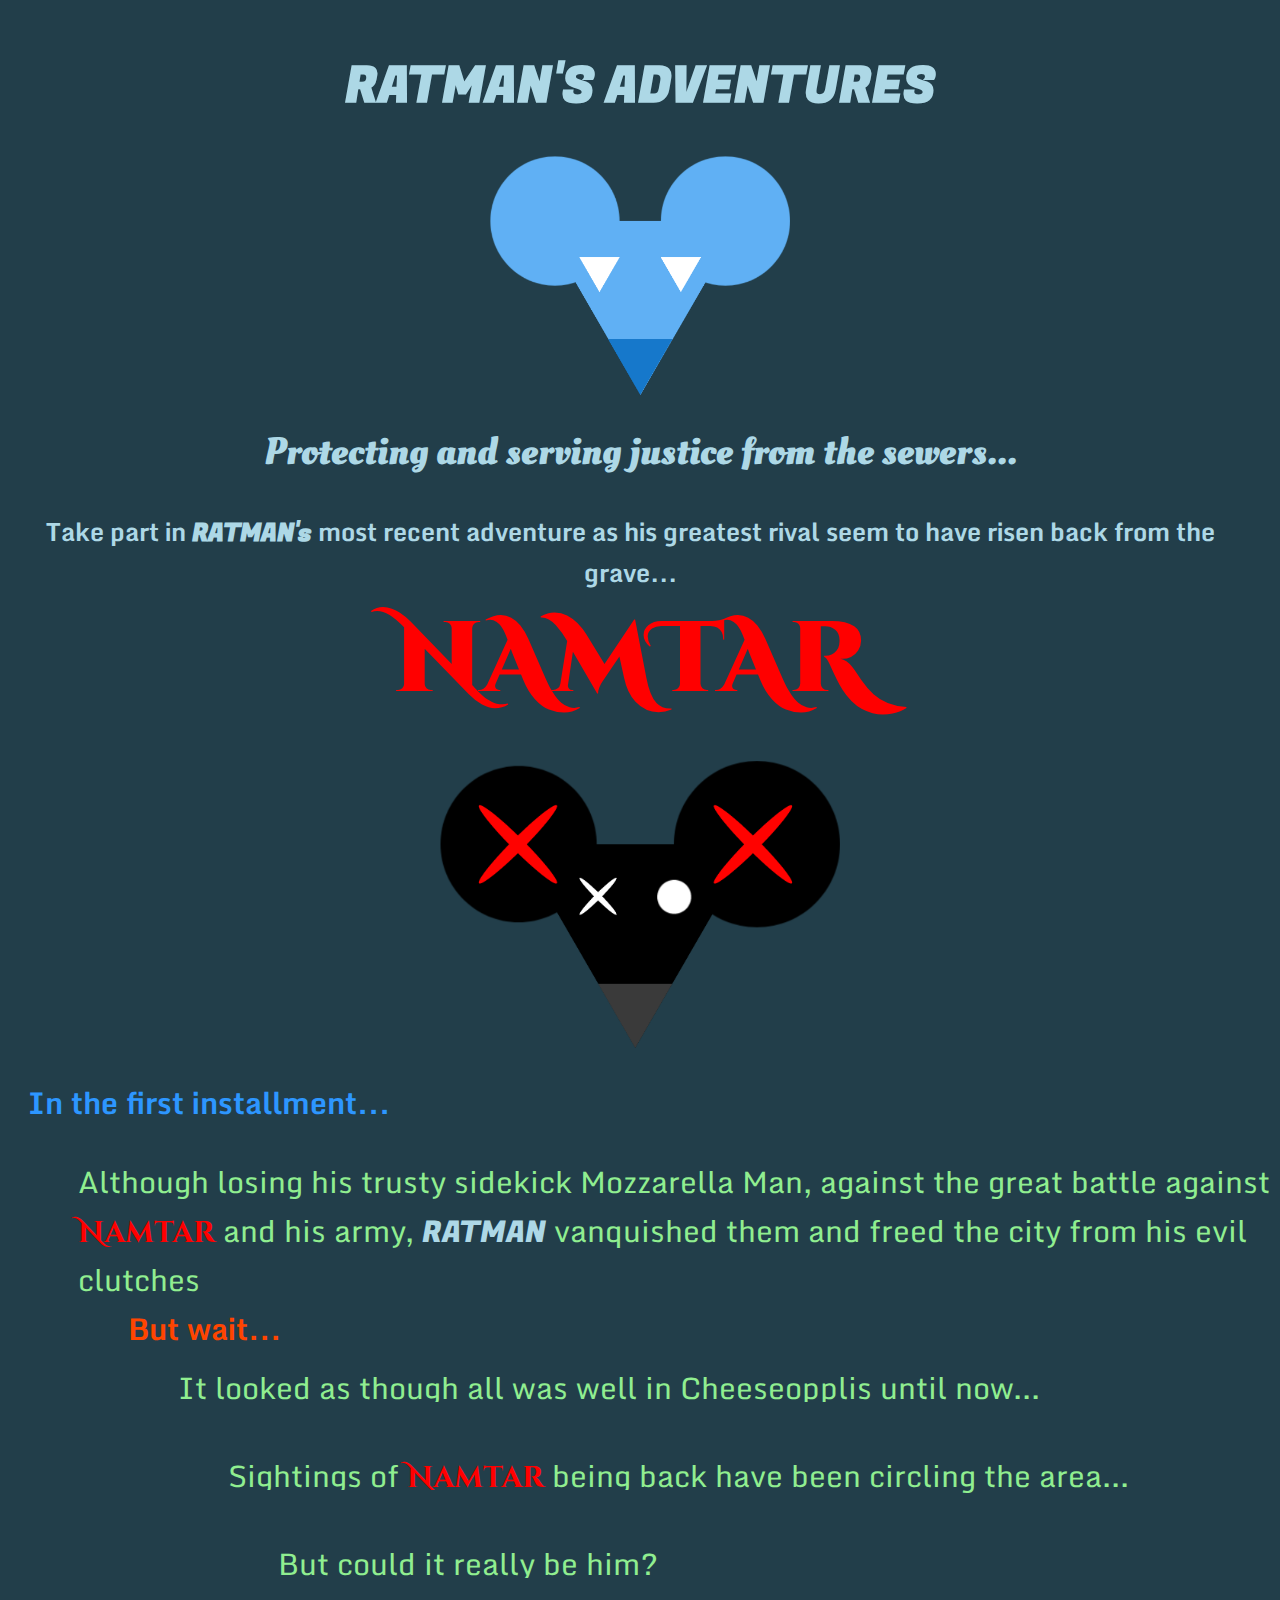
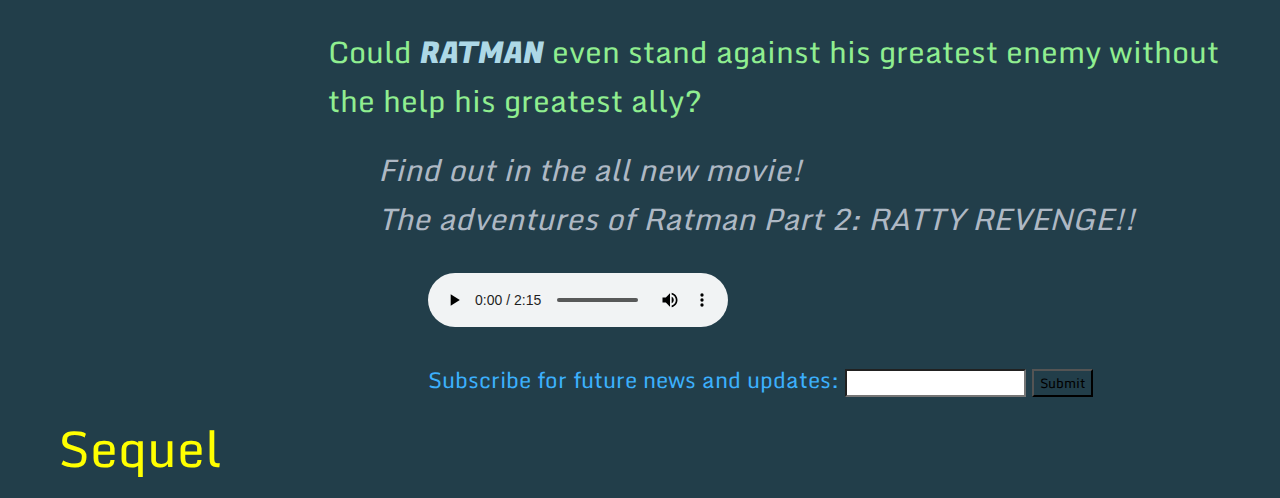
<file: index.html>
<!--
Credit to logomakr for allowing Travis to make the images
-->
<!DOCTYPE html>
<html>

<head>
    <link type="text/css" rel="stylesheet" href="style.css">
    <link href="https://fonts.googleapis.com/css?family=Fugaz+One" rel="stylesheet">
    <link href="https://fonts.googleapis.com/css?family=Monda" rel="stylesheet">
    <link href="https://fonts.googleapis.com/css?family=Oleo+Script" rel="stylesheet">
    <link href="https://fonts.googleapis.com/css?family=Cinzel+Decorative" rel="stylesheet">
</head>

<body>
    <div class="main-heading">
        <h1><span id="ratman">RATMAN'S ADVENTURES</span></h1>
        <img src="images/ratman-logo.png" width=300>
        <h2>Protecting and serving justice from the sewers...</h2>

        <h4><strong>Take part in <span id="ratman">RATMAN's</span> most recent adventure as his greatest rival seem to have risen back from the <span id="scary">grave</span>... <br>
            <span id="bignamtar">NAMTAR</span> <!--change to different font--></strong></h4>



        <img src="images/namtar-logo.png" width=400>



    </div>

    <div>
        <p>
            <span id="superlightblue"><strong>In the first installment...</strong></span>
        </p>
        <p>
            <span id="para-1">Although losing his trusty sidekick Mozzarella Man, against the great battle against <span id="namtar">Namtar</span> and his army, <span id="ratman">RATMAN</span> vanquished them and freed the city from his evil clutches</span>

        </p>
        <p>
            <span id="orangered"><strong>But wait...</strong></span>
        </p>
        <p>
            <span id="para-2">It looked as though all was well in Cheeseopplis until now... </span>
            <span id="para-3"><br> Sightings of <span id="namtar">Namtar</span> being back have been circling the area...</span>
            <span id="para-4"> <br> But could it really be him?</span>
            <span id="para-5"> <br> Could <span id="ratman">RATMAN</span> even stand against his greatest enemy without the help his greatest ally?</span>
        </p>
        <p>
            <span id="lightgrey"><em>Find out in the all new movie! <br>
            The adventures of Ratman Part 2: RATTY REVENGE!!</em></span>
        </p>
    </div>
    <audio controls>
      <source src="ratman-trailer.m4a" type="audio/mpeg">
        Your browser does not support the audio trailer.
    </audio>
    <div class="submit">
        <span id="sub"><br>Subscribe for future news and updates: <input class="email" type="email" name="email">
        <input class="submit-button" type="submit" value="Submit"></span>
    </div>

    <a href="sequel.html">Sequel</a>
</body>

</html>
</file>
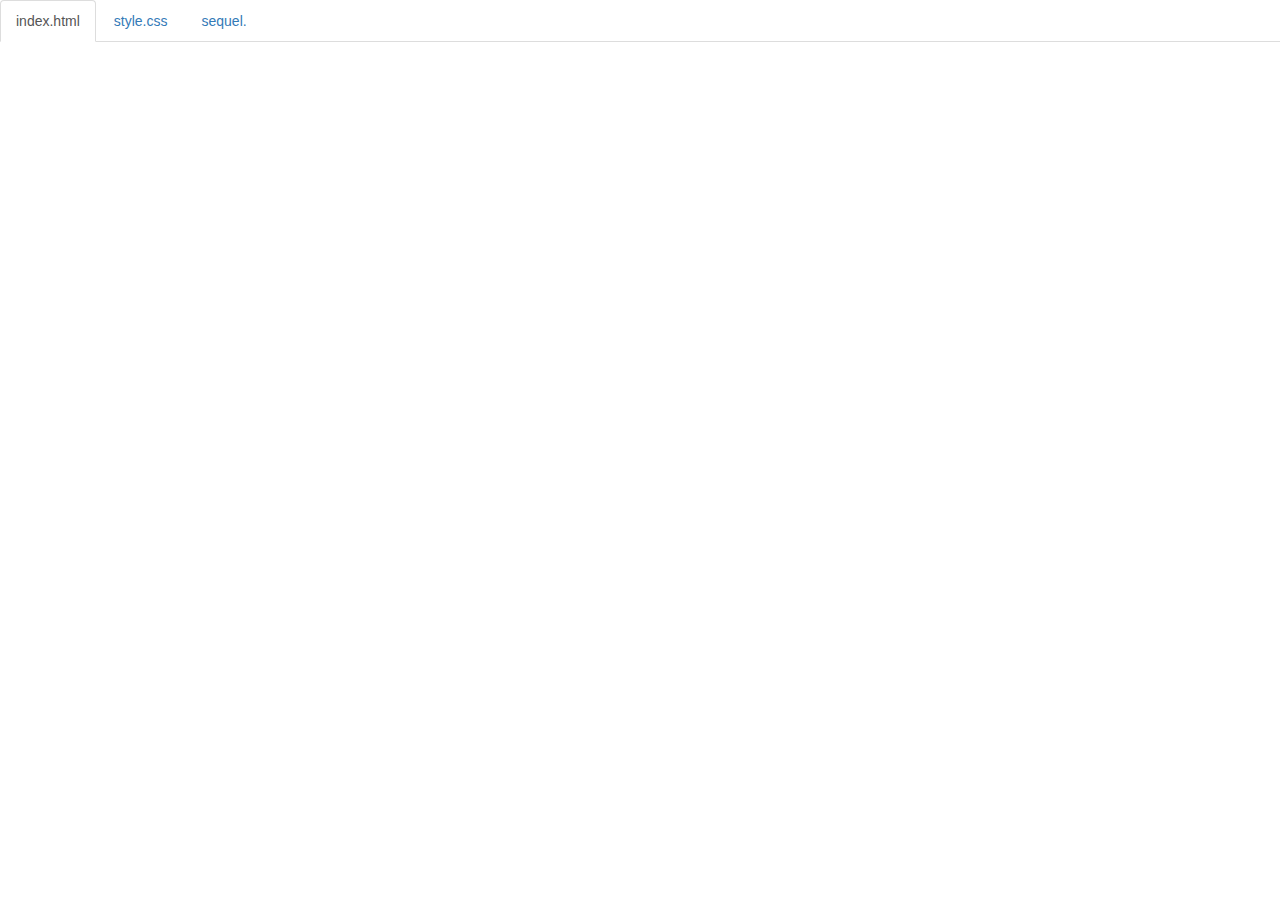
<file: code.html>
<!DOCTYPE html>
<html lang="en">

<head>
    <title>Code</title>
    <meta charset="utf-8">
    <meta name="viewport" content="width=device-width, initial-scale=1">
    <link rel="stylesheet" href="https://maxcdn.bootstrapcdn.com/bootstrap/3.3.6/css/bootstrap.min.css">
    <script src="https://ajax.googleapis.com/ajax/libs/jquery/1.12.0/jquery.min.js"></script>
    <script src="https://maxcdn.bootstrapcdn.com/bootstrap/3.3.6/js/bootstrap.min.js"></script>
    <style>
        body {
            padding-top: 50px;
        }
        .navbar-fixed-top {
            background-color: white;
        }
    </style>
</head>

<body>

<!--
The section below puts tabs at the top of the page.
As long as your files are index.html and style.css,
you don't need to change anything below.

If you have any other files, make sure you follow the structure below.
-->

    <div class="container-fluid">
        <ul class="nav nav-tabs navbar-fixed-top">
            <li class="active"><a href="#index">index.html</a></li>
            <li><a href="#style">style.css</a></li>
            <li><a href="#sequel">sequel.</a></li>
        </ul>

<!-- 
URL structure:
https://gist-it.appspot.com/github/OWNERSUSERNAME/REPONAME/raw/master/FILEPATH?footer=0

DIRECTIONS:
1. Copy the URL above
2. Paste it both places where you see URL below, i.e. script src="URL"
3. Replace the CAPITALIZED info with your info.

EXAMPLE: 
https://gist-it.appspot.com/github/bmuellerhstat/website-portfolio-example/raw/master/index.html?footer=0
-->
        <div class="tab-content">
            <div id="index" class="tab-pane fade in active">
                <script src="https://gist-it.appspot.com/github/travism7618/ratman-project/raw/master/index.html?footer=0"></script>
            </div>
            <div id="style" class="tab-pane fade">
                <script src="https://gist-it.appspot.com/github/travism7618/ratman-project/raw/master/style.css?footer=0"></script>
            </div>
            <div id="sequel" class="tab-pane fade">
                <script src="https://gist-it.appspot.com/github/travism7618/ratman-project/raw/master/sequel.html?footer=0"></script>
            </div>
        </div>
    </div>

    <script>
        $(document).ready(function() {
            $(".nav-tabs a").click(function() {
                $(this).tab('show');
            });
            $('.nav-tabs a').on('shown.bs.tab', function(event) {
                var x = $(event.target).text(); // active tab
                var y = $(event.relatedTarget).text(); // previous tab
                $(".act span").text(x);
                $(".prev span").text(y);
            });
            
            // custom code font-size (feel free to change this)
            $('pre').css('font-size','16px');
        });
    </script>

</body>

</html>
</file>
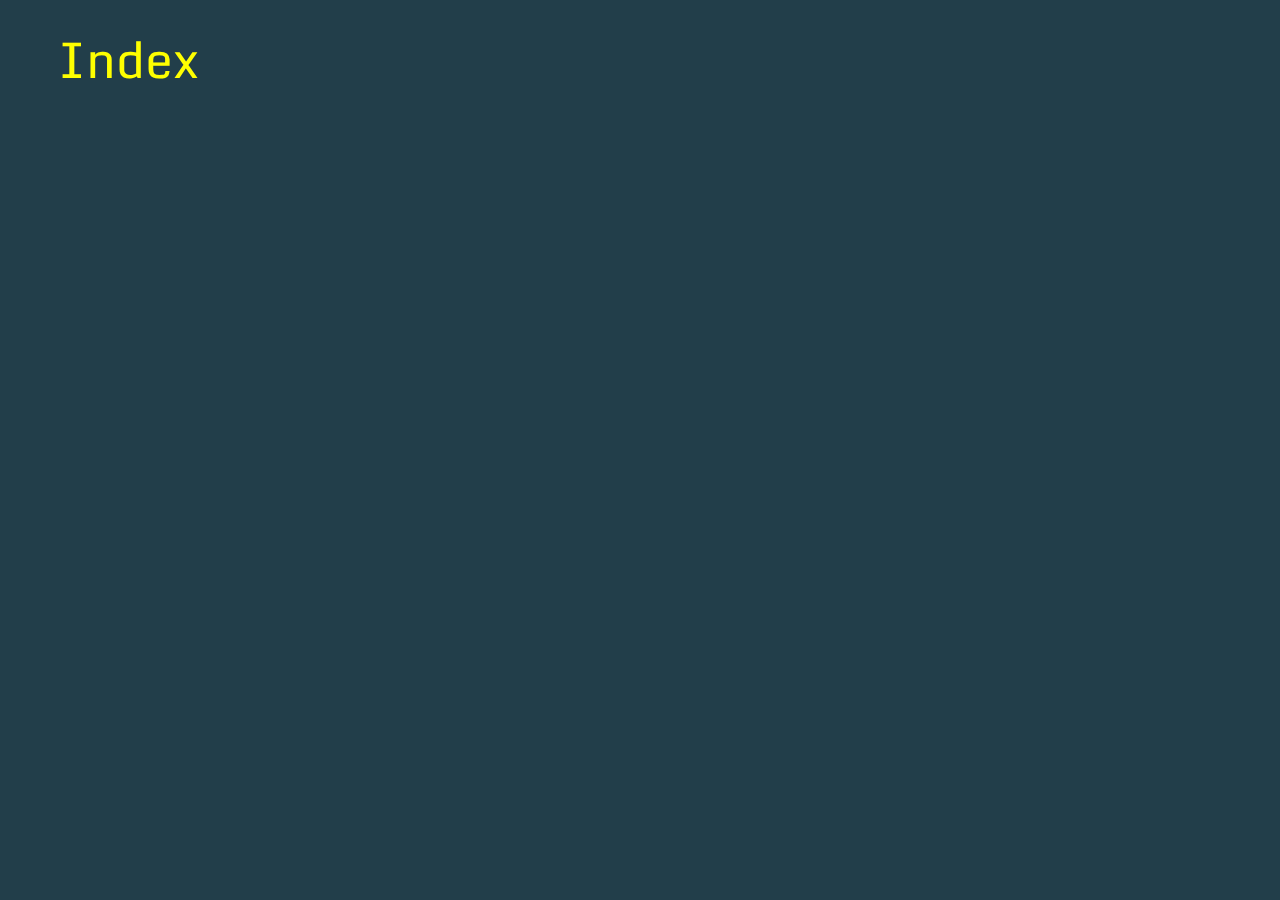
<file: sequel.html>
<!DOCTYPE html>
<html>

<head>
    <link type="text/css" rel="stylesheet" href="style.css">
    <link href="https://fonts.googleapis.com/css?family=Fugaz+One" rel="stylesheet">
    <link href="https://fonts.googleapis.com/css?family=Monda" rel="stylesheet">
    <link href="https://fonts.googleapis.com/css?family=Oleo+Script" rel="stylesheet">
    <link href="https://fonts.googleapis.com/css?family=Cinzel+Decorative" rel="stylesheet">
</head>

<body>
    <div>
        <a href="index.html">Index</a>
    </div>    
</body>

</html>
</file>
<file: style.css>
#bignamtar {
    font-family: 'Cinzel Decorative', cursive;
    font-size: 100px;
    color: red;
    margin: auto
}

#namtar {
    font-family: 'Cinzel Decorative', cursive;
    font-weight: bold;
    color: red;

}

* {
    background-color: #223E4A;
    font-family: 'Monda', sans-serif;
}

.main-heading {
    display: inline-block;
    text-align: center;
    color: lightblue;
    font-size: 25px
}

img {
    /*margin: 10px 50px 10px 50px;*/
    display: block;
    margin: auto;
}

h4 {
<<<<<<< HEAD
    float: right;
    margin-right: 20px;
    display: block;
=======
    padding-left: 25px;
>>>>>>> 3a3be5285a6ce7a804a829beb09011d482662d21
}

p {
    color: lightgreen;
    font-size: 30px
}

#superlightblue {
    color: #2d96ff;
    margin-left: 20px;
}

#para-1 {
    float: left;
    padding-left: 70px;
}

#orangered {
    color: orangered;

    margin: 120px;
}

#para-2 {
    float: left;
    padding-left: 170px;
    position: relative;
    bottom: 20px;
}

#para-3 {
    float: left;
    padding-left: 220px;
    position: relative;
    bottom: 30px;
}

#para-4 {
    float: left;
    padding-left: 270px;
    position: relative;
    bottom: 40px;
}

#para-5 {
    float: left;
    padding-left: 320px;
    position: relative;
    bottom: 50px;
}

#lightgrey {
    color: #aeb8c4;
    float: left;
    padding-left: 370px;
    position: relative;
    bottom: 30px;
}

.submit-button:hover {
    background: #3cb0fd;
}

.submit {
    color: #3cb0fd;
    font-size: 22px
}

#sub {
    float: left;
    padding-left: 420px;
}

#ratman {
    font-family: 'Fugaz One';
    color: lightblue;
}

h2 {
    font-family: 'Oleo Script', cursive;
}

.email {
    background-color: white;
}

a {
    color: yellow;
    font-size: 50px;
    float: left;
    margin: 10px 50px;
    text-decoration: none;
}

a:hover {
    color: darkblue;
    text-decoration: underline;
}

audio {
    float: left;
    padding-left: 420px;
}
</file>
